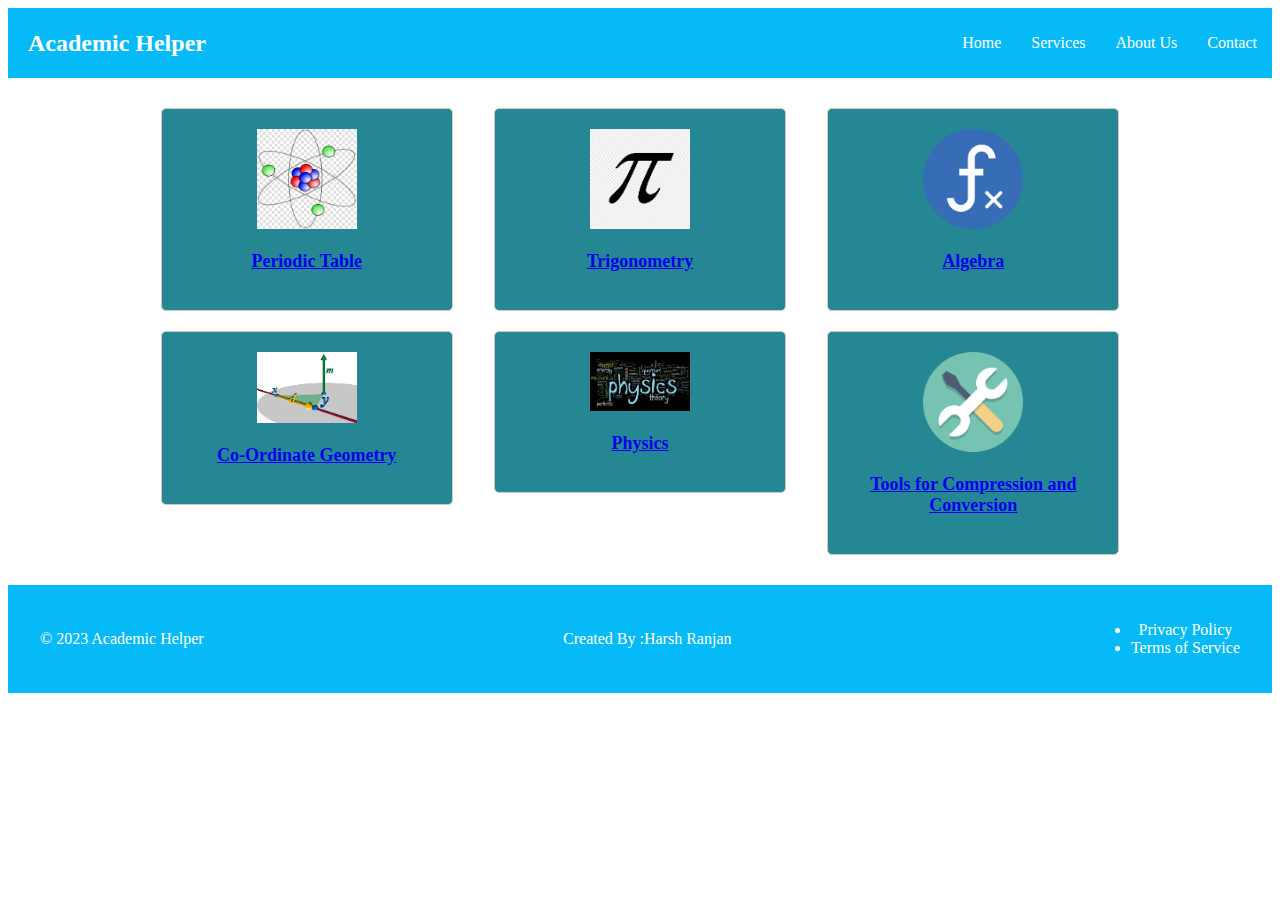
<file: index.html>
<!DOCTYPE html>
<html lang="en">
<head>
    <meta charset="UTF-8">
    <meta name="viewport" content="width=device-width, initial-scale=1.0">
    <title>Academic Helper</title>
    <link rel="stylesheet" href="styles.css">
</head>
<body>
    <header>
        <div class="logo">Academic Helper</div>
        <nav>
            <ul>
                <li><a href="#">Home</a></li>
                <li><a href="#">Services</a></li>
                <li><a href="#">About Us</a></li>
                <li><a href="#">Contact</a></li>
            </ul>
        </nav>
    </header>
    <main>
        <section class="tiles">
            <!-- Tile code as mentioned in the previous answer -->
            <a href = "periodic.html"<div class="tile">
                <img src="pd logo.jpg" alt="Periodic Table">
                <h2>Periodic Table</h2>
                <div class="popup">This shows the overview of modern periodic table.</div>
            </div></a>
            <a href ="trigo.html"><div class="tile">
                <img src="trigo.png" alt="Trigo">
                <h2>Trigonometry</h2>
                <div class="popup">This contains basic formulas of Trigonometry.</div>
            </div></a>
            <a href = "algebra.html" ><div class="tile">
                <img src="algebra.png" alt="Algebra">
                <h2>Algebra</h2>
                <div class="popup">This contains basic formulas of Algebra.</div>
            </div></a>
            <a href = "coordinate.html" ><div class="tile">
                <img src="coordinate.png" alt="Co-Ordinate">
                <h2>Co-Ordinate Geometry</h2>
                <div class="popup">This contains basic formulas of Co-ordinate geometry.</div>
            </div></a>
            <a href="physics.html"><div class="tile">
                <img src="physics.jpg" alt="Physics">
                <h2>Physics</h2>
                <div class="popup">This contains some basic formulas of physics.</div>
            </div></a>
            <a href="compression tool/homepage.html"><div class="tile">
                <img src="tools.png" alt="Tools">
                <h2>Tools for Compression and Conversion</h2>
                <div class="popup">This contains different tools for conversion and Compression.</div>
            </div></a>
        </section>
    </main>
    <footer>
        <div class="footer-content">
            <p>&copy; 2023 Academic Helper</p>
            <p>Created By :Harsh Ranjan</p>
            <ul>
                <li><a href="#">Privacy Policy</a></li>
                <li><a href="#">Terms of Service</a></li>
                
            </ul>
        </div>
    </footer>
</body>
</html>
</file>
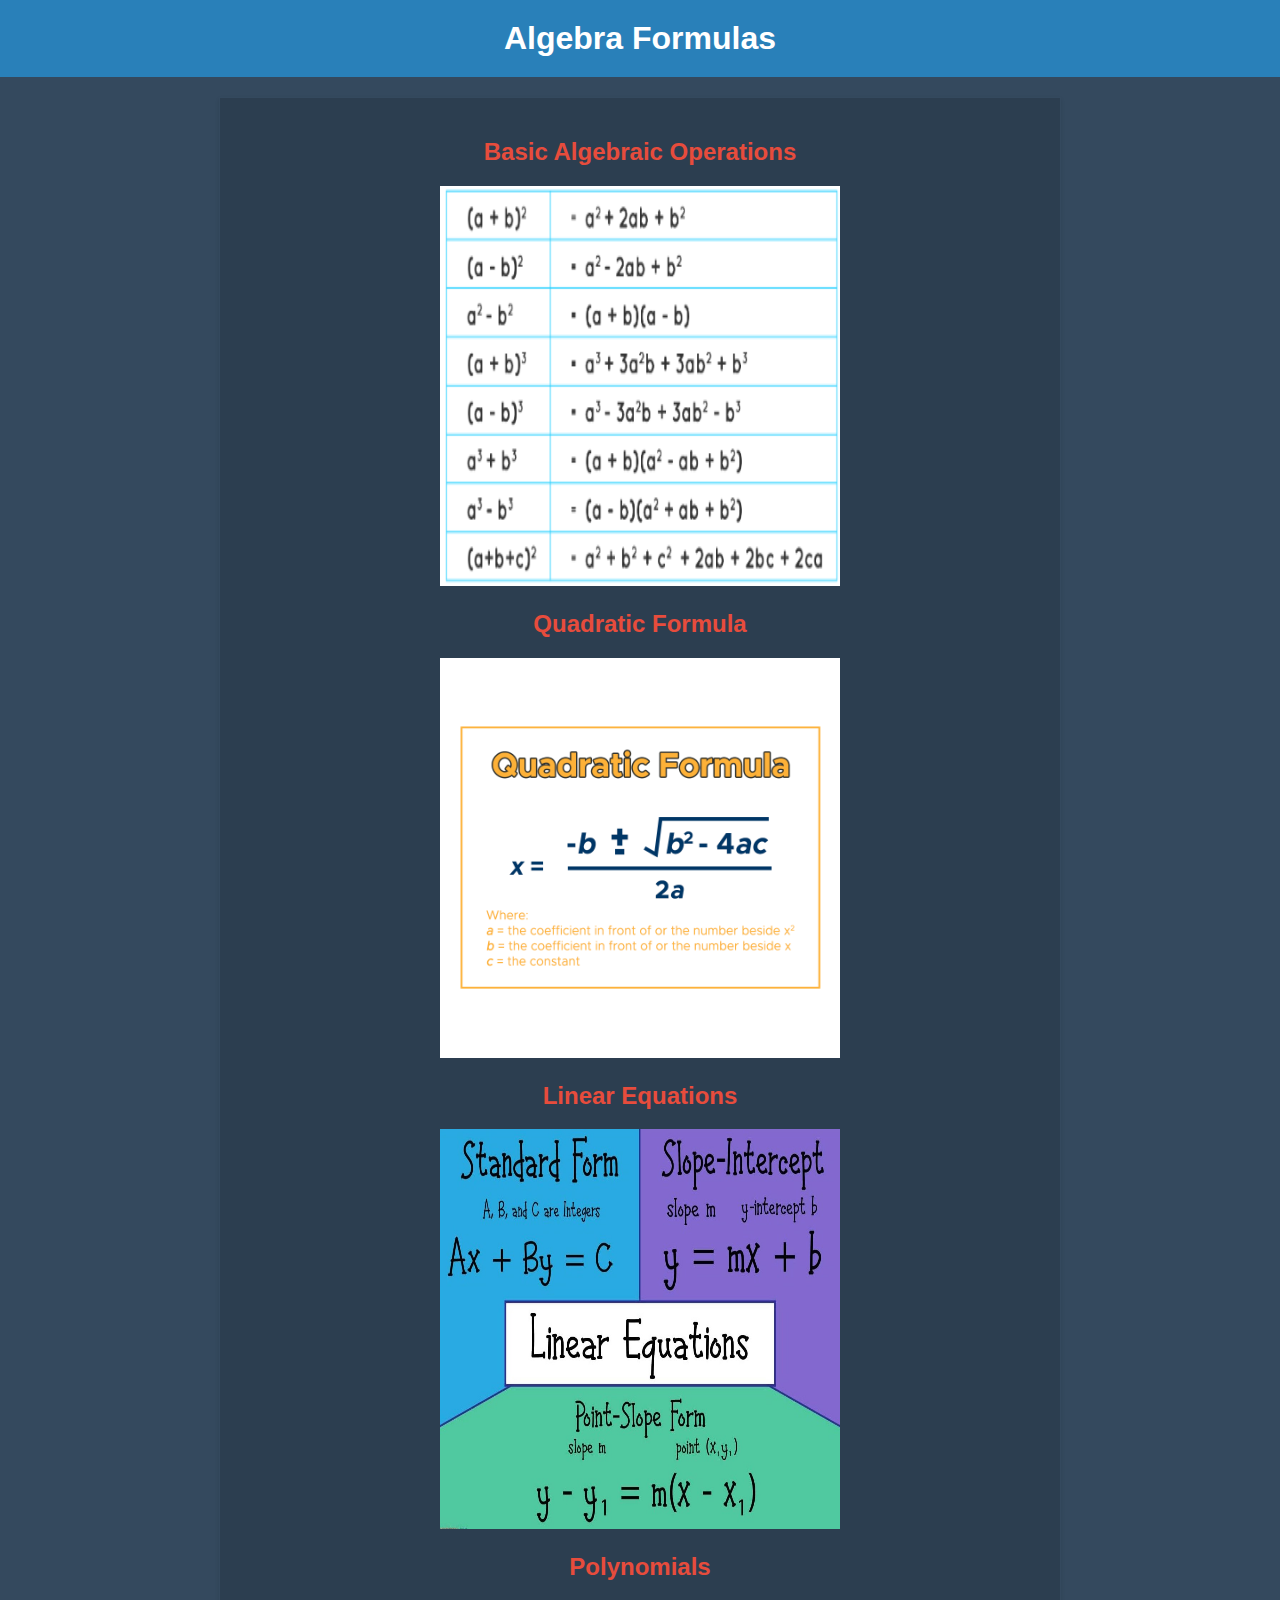
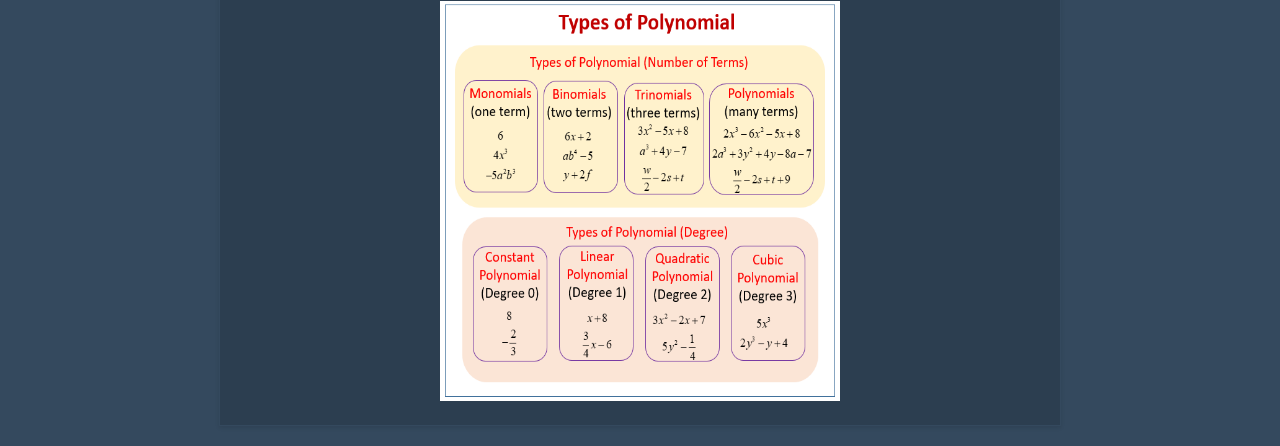
<file: algebra.html>
<!DOCTYPE html>
<html lang="en">
<head>
    <meta charset="UTF-8">
    <meta name="viewport" content="width=device-width, initial-scale=1.0">
    <title>Algebra Formulas</title>
    <style>
        body {
            font-family: Arial, sans-serif;
            background-color: #34495e; /* Background color */
            color: #ecf0f1; /* Text color */
            text-align: center;
            margin: 0;
            padding: 0;
        }
        header {
            background-color: #2980b9; /* Header background color */
            color: white;
            padding: 20px;
        }
        h1 {
            margin: 0;
        }
        .container {
            max-width: 800px;
            margin: 20px auto;
            padding: 20px;
            background-color: #2c3e50; /* Page background color */
            border: 1px solid #34495e;
            box-shadow: 0 2px 4px rgba(0, 0, 0, 0.1);
        }
        h2 {
            font-size: 24px;
            color: #e74c3c; /* Heading color */
        }
        p {
            font-size: 18px;
        }
    </style>
</head>
<body>
    <header>
        <h1>Algebra Formulas</h1>
    </header>
    <div class="container">
        <h2>Basic Algebraic Operations</h2>
        <img src="basicsof algebra.png" height="400px" width="400px">

        <h2>Quadratic Formula</h2>
        <img src="quadratic formula.png" height="400px" width="400px">

        <h2>Linear Equations</h2>
        <img src="linear equation.jpg" height="400px" width="400px">

        <h2>Polynomials</h2>
        <img src="polynomials.png" height="400px" width="400px">
    </div>
</body>
</html>
</file>
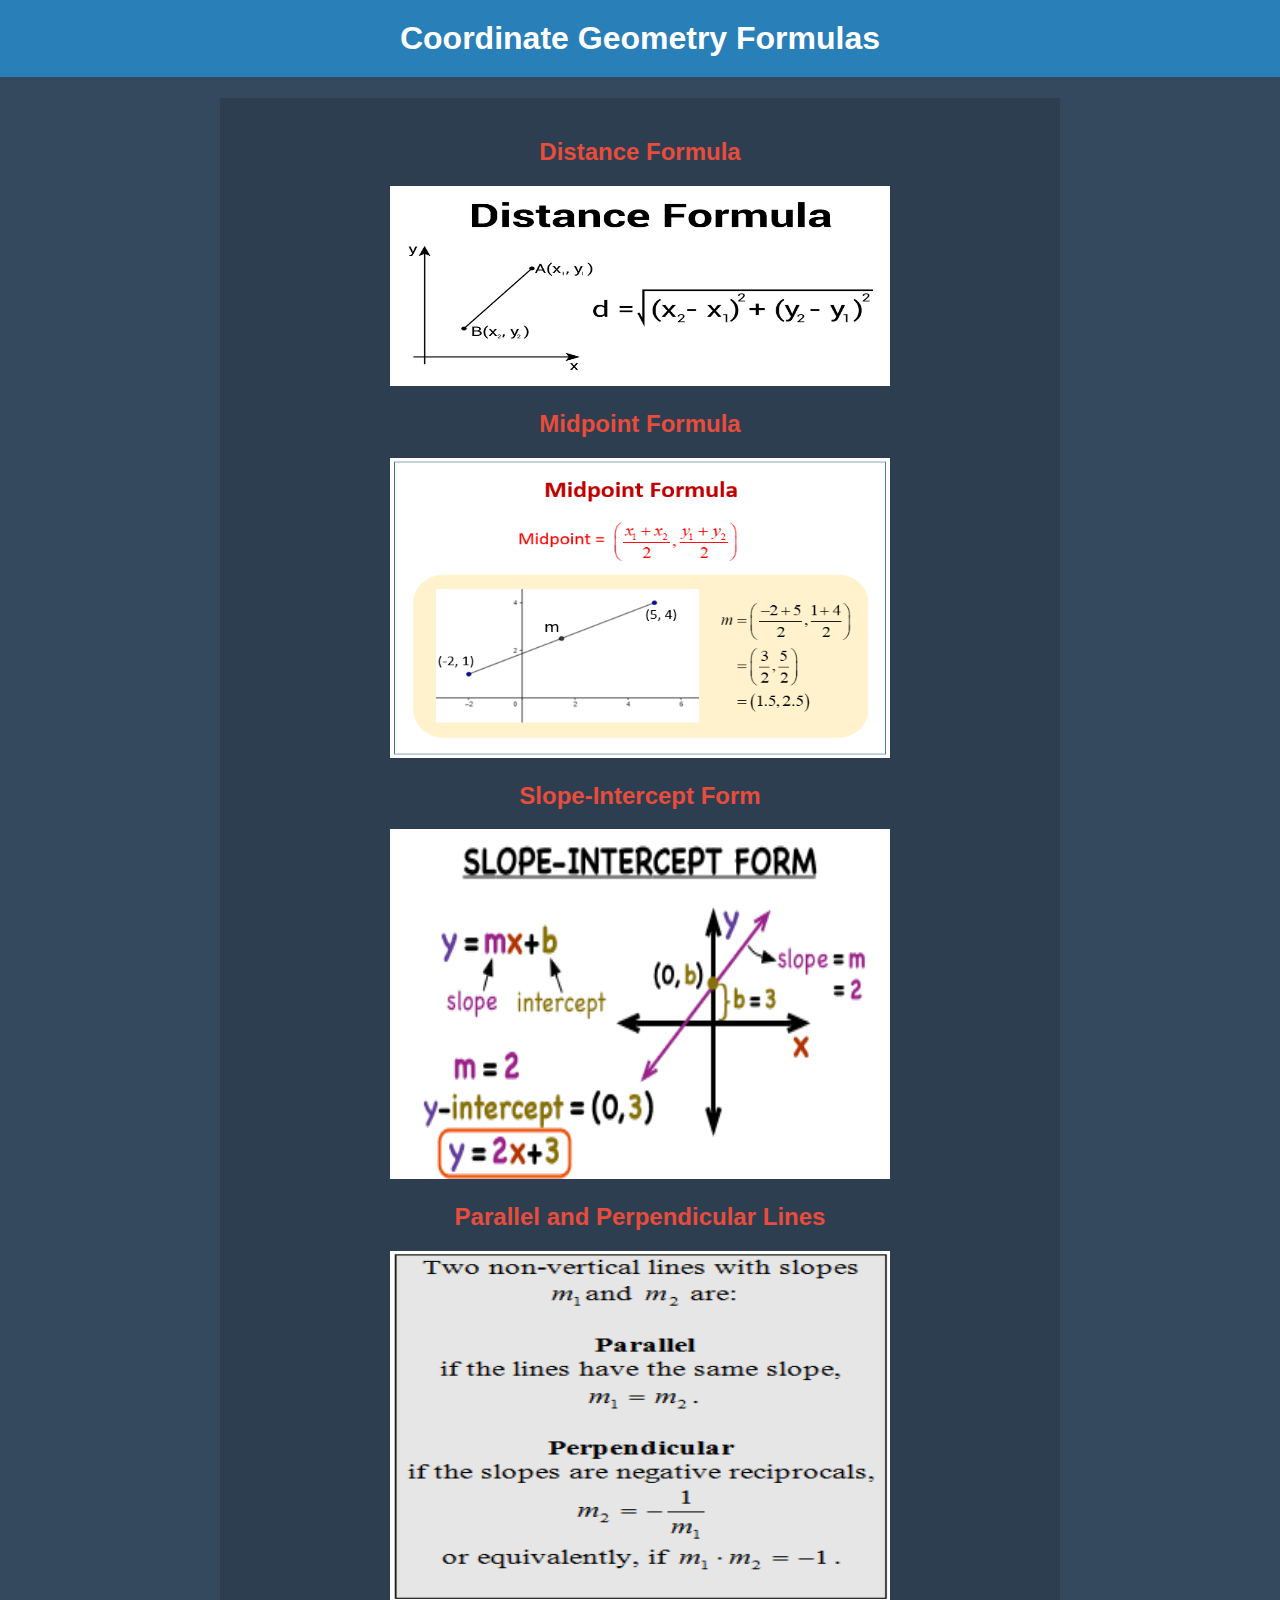
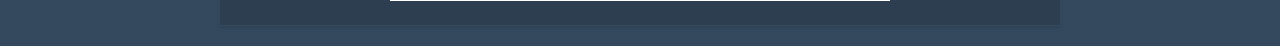
<file: coordinate.html>
<!DOCTYPE html>
<html lang="en">
<head>
    <meta charset="UTF-8">
    <meta name="viewport" content="width=device-width, initial-scale=1.0">
    <title>Coordinate Geometry Formulas</title>
    <style>
        body {
            font-family: Arial, sans-serif;
            background-color: #34495e; /* Background color */
            color: #ecf0f1; /* Text color */
            text-align: center;
            margin: 0;
            padding: 0;
        }
        header {
            background-color: #2980b9; /* Header background color */
            color: white;
            padding: 20px;
        }
        h1 {
            margin: 0;
        }
        .container {
            max-width: 800px;
            margin: 20px auto;
            padding: 20px;
            background-color: #2c3e50; /* Page background color */
            border: 1px solid #34495e;
            box-shadow: 0 2px 4px rgba(0, 0, 0, 0.1);
        }
        h2 {
            font-size: 24px;
            color: #e74c3c; /* Heading color */
        }
        p {
            font-size: 18px;
        }
    </style>
</head>
<body>
    <header>
        <h1>Coordinate Geometry Formulas</h1>
    </header>
    <div class="container">
        <h2>Distance Formula</h2>
        <img src="distance formula.jpg" height="200px" width="500px">

        <h2>Midpoint Formula</h2>
        <img src="midpoint-formula.png" height="300px" width="500px">

        <h2>Slope-Intercept Form</h2>
        <img src="slope intesept form.png" height="350px" width="500px">

        <h2>Parallel and Perpendicular Lines</h2>
        <img src="slope parallel lines.PNG" height="350px" width="500px">
    </div>
</body>
</html>
</file>
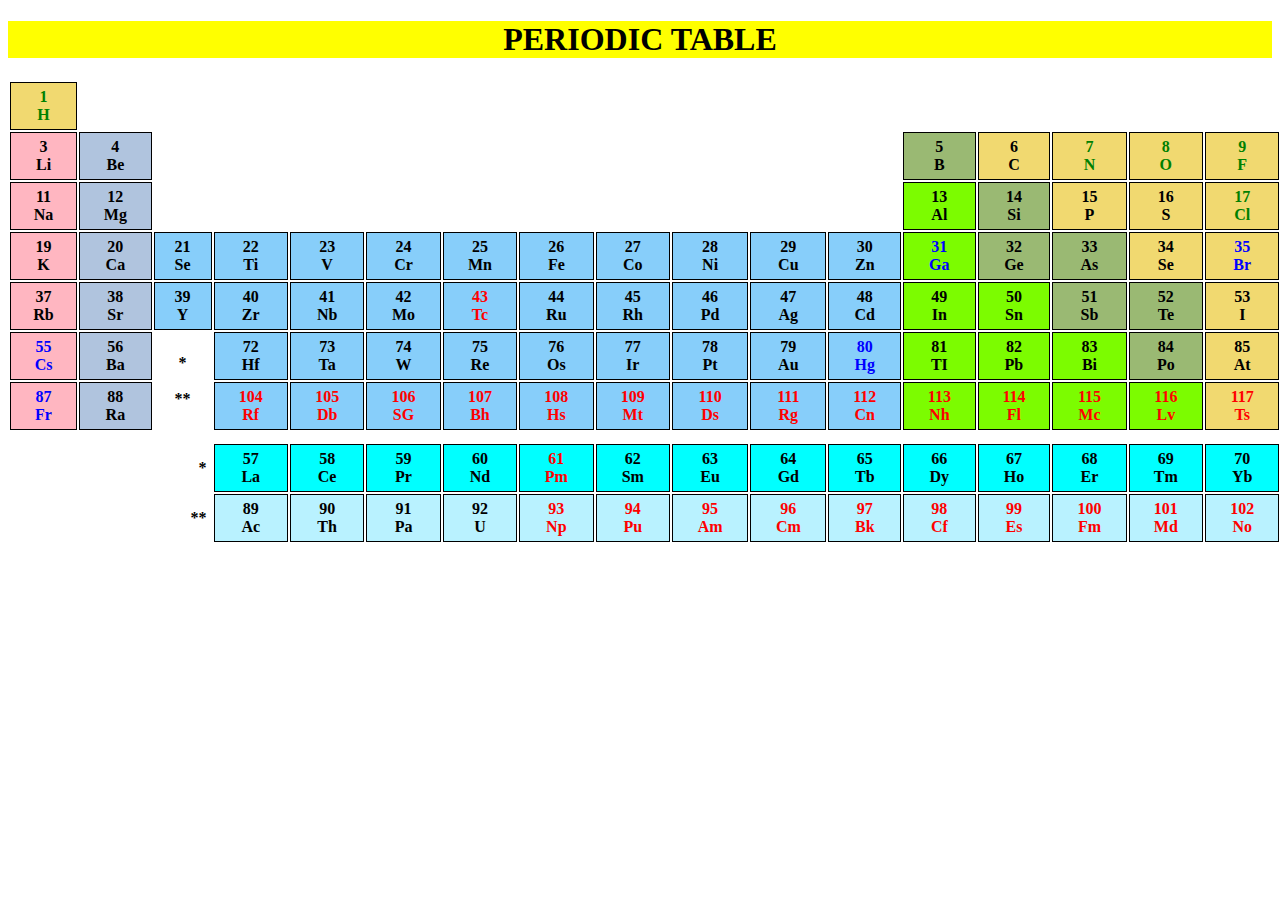
<file: periodic.html>
<!DOCTYPE html>
<html lang="en">
<head>
    <title>PERIODIC</title>
</head>
<body>

    <H1 style="text-align: center; background-color: yellow;">PERIODIC TABLE</H1>
<b><table width="1350" style="text-align: center;" cellpadding="5">
    <tr>
        <td bgcolor="#f1d970" style="border: 0.5px solid black; color: green;">1<br>H</td>
        <td colspan="16"></td>
        <td bgcolor="#f5deb3" style="border: 0.5px solid black;color: green;">2<br>He</td>
    </tr>
    <tr>
        <td bgcolor="#ffb6c1" style="border: 0.5px solid black;">3<br>Li</td>
        <td bgcolor="#b0c4de"style="border: 0.5px solid black;">4<br>Be</td>
        <td colspan="10"></td>
        <td bgcolor="#9ab973"style="border: 0.5px solid black;">5<br>B</td>
        <td bgcolor="#f1d970"style="border: 0.5px solid black;">6<br>C</td>
        <td bgcolor="#f1d970"style="border: 0.5px solid black;color: green;">7<br>N</td>
        <td bgcolor="#f1d970"style="border: 0.5px solid black;color: green;">8<br>O</td>
        <td bgcolor="#f1d970"style="border: 0.5px solid black;color: green;">9<br>F</td>
        <td bgcolor="#f5deb3"style="border: 0.5px solid black;color: green;">10<br>Ne</td>
    </tr>
    <tr>
        <td bgcolor="#ffb6c1"style="border: 0.5px solid black;">11<br>Na</td>
        <td bgcolor="#b0c4de"style="border: 0.5px solid black;">12<br>Mg</td>
        <td colspan="10"></td>
        <td bgcolor="#7cfc00"style="border: 0.5px solid black;">13<br>Al</td>
        <td bgcolor="#9ab973"style="border: 0.5px solid black;">14<br>Si</td>
        <td bgcolor="#f1d970"style="border: 0.5px solid black;">15<br>P</td>
        <td bgcolor="#f1d970"style="border: 0.5px solid black;">16<br>S</td>
        <td bgcolor="#f1d970"style="border: 0.5px solid black;color: green;">17<br>Cl</td>
        <td bgcolor="#f5deb3"style="border: 0.5px solid black;color: green;">18<br>Ar</td>
    </tr>
    <tr>
        <td bgcolor="#ffb6c1"style="border: 0.5px solid black;">19<br>K</td>
        <td bgcolor="#b0c4de"style="border: 0.5px solid black;">20<br>Ca</td>
        <td bgcolor="#87cefa"style="border: 0.5px solid black;">21<br>Se</td>
        <td bgcolor="#87cefa"style="border: 0.5px solid black;">22<br>Ti</td>
        <td bgcolor="#87cefa"style="border: 0.5px solid black;">23<br>V</td>
        <td bgcolor="#87cefa"style="border: 0.5px solid black;">24<br>Cr</td>
        <td bgcolor="#87cefa"style="border: 0.5px solid black;">25<br>Mn</td>
        <td bgcolor="#87cefa"style="border: 0.5px solid black;">26<br>Fe</td>
        <td bgcolor="#87cefa"style="border: 0.5px solid black;">27<br>Co</td>
        <td bgcolor="#87cefa"style="border: 0.5px solid black;">28<br>Ni</td>
        <td bgcolor="#87cefa"style="border: 0.5px solid black;">29<br>Cu</td>
        <td bgcolor="#87cefa"style="border: 0.5px solid black;">30<br>Zn</td>
        <td bgcolor="#7cfc00"style="border: 0.5px solid black;color: blue;">31<br>Ga</td>
        <td bgcolor="#9ab973"style="border: 0.5px solid black;">32<br>Ge</td>
        <td bgcolor="#9ab973"style="border: 0.5px solid black;">33<br>As</td>
        <td bgcolor="#f1d970"style="border: 0.5px solid black;">34<br>Se</td>
        <td bgcolor="#f1d970"style="border: 0.5px solid black;color: blue;">35<br>Br</td>
        <td bgcolor="#f5deb3"style="border: 0.5px solid black;color: green;">36<br>Kr</td>
    </tr>

    <tr>
        <td bgcolor="#ffb6c1"style="border: 0.5px solid black;">37<br>Rb</td>
        <td bgcolor="#b0c4de"style="border: 0.5px solid black;">38<br>Sr</td>
        <td bgcolor="#87cefa"style="border: 0.5px solid black;">39<br>Y</td>
        <td bgcolor="#87cefa"style="border: 0.5px solid black;">40<br>Zr</td>
        <td bgcolor="#87cefa"style="border: 0.5px solid black;">41<br>Nb</td>
        <td bgcolor="#87cefa"style="border: 0.5px solid black;">42<br>Mo</td>
        <td bgcolor="#87cefa"style="border: 0.5px solid black;color: red;">43<br>Tc</td>
        <td bgcolor="#87cefa"style="border: 0.5px solid black;">44<br>Ru</td>
        <td bgcolor="#87cefa"style="border: 0.5px solid black;">45<br>Rh</td>
        <td bgcolor="#87cefa"style="border: 0.5px solid black;">46<br>Pd</td>
        <td bgcolor="#87cefa"style="border: 0.5px solid black;">47<br>Ag</td>
        <td bgcolor="#87cefa"style="border: 0.5px solid black;">48<br>Cd</td>
        <td bgcolor="#7cfc00"style="border: 0.5px solid black;">49<br>In</td>
        <td bgcolor="#7cfc00"style="border: 0.5px solid black;">50<br>Sn</td>
        <td bgcolor="#9ab973"style="border: 0.5px solid black;">51<br>Sb</td>
        <td bgcolor="#9ab973"style="border: 0.5px solid black;">52<br>Te</td>
        <td bgcolor="#f1d970"style="border: 0.5px solid black;">53<br>I</td>
        <td bgcolor="#f5deb3"style="border: 0.5px solid black;color: green;">54<br>Xe</td>
    </tr>

    <tr>
        <td bgcolor="#ffb6c1"style="border: 0.5px solid black;color: blue;">55<br>Cs</td>
        <td bgcolor="#b0c4de"style="border: 0.5px solid black;">56<br>Ba</td>
        <td rowspan="2"> * <br><br> **</td>
        <td bgcolor="#87cefa"style="border: 0.5px solid black;">72<br>Hf</td>
        <td bgcolor="#87cefa"style="border: 0.5px solid black;">73<br>Ta</td>
        <td bgcolor="#87cefa"style="border: 0.5px solid black;">74<br>W</td>
        <td bgcolor="#87cefa"style="border: 0.5px solid black;">75<br>Re</td>
        <td bgcolor="#87cefa"style="border: 0.5px solid black;">76<br>Os</td>
        <td bgcolor="#87cefa"style="border: 0.5px solid black;">77<br>Ir</td>
        <td bgcolor="#87cefa"style="border: 0.5px solid black;">78<br>Pt</td>
        <td bgcolor="#87cefa"style="border: 0.5px solid black;">79<br>Au</td>
        <td bgcolor="#87cefa"style="border: 0.5px solid black;color: blue;">80<br>Hg</td>
        <td bgcolor="#7cfc00"style="border: 0.5px solid black;">81<br>TI</td>
        <td bgcolor="#7cfc00"style="border: 0.5px solid black;">82<br>Pb</td>
        <td bgcolor="#7cfc00"style="border: 0.5px solid black;">83<br>Bi</td>
        <td bgcolor="#9ab973"style="border: 0.5px solid black;">84<br>Po</td>
        <td bgcolor="#f1d970"style="border: 0.5px solid black;">85<br>At</td>
        <td bgcolor="#f5deb3"style="border: 0.5px solid black;color: green;">86<br>Rn</td>
    </tr>
    <tr>
        <td bgcolor="#ffb6c1"style="border: 0.5px solid black;color: blue;">87<br>Fr</td>
        <td bgcolor="#b0c4de"style="border: 0.5px solid black;">88<br>Ra</td>
        <td bgcolor="#87cefa"style="border: 0.5px solid black;color: red;">104<br>Rf</td>
        <td bgcolor="#87cefa"style="border: 0.5px solid black;color: red;">105<br>Db</td>
        <td bgcolor="#87cefa"style="border: 0.5px solid black;color: red;">106<br>SG</td>
        <td bgcolor="#87cefa"style="border: 0.5px solid black;color: red;">107<br>Bh</td>
        <td bgcolor="#87cefa"style="border: 0.5px solid black;color: red;">108<br>Hs</td>
        <td bgcolor="#87cefa"style="border: 0.5px solid black;color: red;">109<br>Mt</td>
        <td bgcolor="#87cefa"style="border: 0.5px solid black;color: red;">110<br>Ds</td>
        <td bgcolor="#87cefa"style="border: 0.5px solid black;color: red;">111<br>Rg</td>
        <td bgcolor="#87cefa"style="border: 0.5px solid black;color: red;">112<br>Cn</td>
        <td bgcolor="#7cfc00"style="border: 0.5px solid black;color: red;">113<br>Nh</td>
        <td bgcolor="#7cfc00"style="border: 0.5px solid black;color: red;">114<br>Fl</td>
        <td bgcolor="#7cfc00"style="border: 0.5px solid black;color: red;">115<br>Mc</td>
        <td bgcolor="#7cfc00"style="border: 0.5px solid black;color: red;">116<br>Lv</td>
        <td bgcolor="#f1d970"style="border: 0.5px solid black;color: red;">117<br>Ts</td>
        <td bgcolor="#f5deb3"style="border: 0.5px solid black;color: red;">118<br>Og</td>
    </tr>
    <tr>
        <td colspan="18"></td>
    </tr>

    <tr>
        <td rowspan="2" colspan="2"></td>
        <td style="text-align: right;">*</td>
        <td bgcolor="#00ffff"style="border: 0.5px solid black;">57<br>La</td>
        <td bgcolor="#00ffff"style="border: 0.5px solid black;">58<br>Ce</td>
        <td bgcolor="#00ffff"style="border: 0.5px solid black;">59<br>Pr</td>
        <td bgcolor="#00ffff"style="border: 0.5px solid black;">60<br>Nd</td>
        <td bgcolor="#00ffff"style="border: 0.5px solid black;color: red;">61<br>Pm</td>
        <td bgcolor="#00ffff"style="border: 0.5px solid black;">62<br>Sm</td>
        <td bgcolor="#00ffff"style="border: 0.5px solid black;">63<br>Eu</td>
        <td bgcolor="#00ffff"style="border: 0.5px solid black;">64<br>Gd</td>
        <td bgcolor="#00ffff"style="border: 0.5px solid black;">65<br>Tb</td>
        <td bgcolor="#00ffff"style="border: 0.5px solid black;">66<br>Dy</td>
        <td bgcolor="#00ffff"style="border: 0.5px solid black;">67<br>Ho</td>
        <td bgcolor="#00ffff"style="border: 0.5px solid black;">68<br>Er</td>
        <td bgcolor="#00ffff"style="border: 0.5px solid black;">69<br>Tm</td>
        <td bgcolor="#00ffff"style="border: 0.5px solid black;">70<br>Yb</td>
        <td bgcolor="#00ffff"style="border: 0.5px solid black;">71<br>Lu</td>
    </tr>
    <tr>
        <td style="text-align: right;">**</td>
        <td bgcolor="#b9f2ff"style="border: 0.5px solid black;">89<br>Ac</td>
        <td bgcolor="#b9f2ff"style="border: 0.5px solid black;">90<br>Th</td>
        <td bgcolor="#b9f2ff"style="border: 0.5px solid black;">91<br>Pa</td>
        <td bgcolor="#b9f2ff"style="border: 0.5px solid black;">92<br>U</td>
        <td bgcolor="#b9f2ff"style="border: 0.5px solid black;color: red;">93<br>Np</td>
        <td bgcolor="#b9f2ff"style="border: 0.5px solid black;color: red;">94<br>Pu</td>
        <td bgcolor="#b9f2ff"style="border: 0.5px solid black;color: red;">95<br>Am</td>
        <td bgcolor="#b9f2ff"style="border: 0.5px solid black;color: red;">96<br>Cm</td>
        <td bgcolor="#b9f2ff"style="border: 0.5px solid black;color: red;">97<br>Bk</td>
        <td bgcolor="#b9f2ff"style="border: 0.5px solid black;color: red;">98<br>Cf</td>
        <td bgcolor="#b9f2ff"style="border: 0.5px solid black;color: red;">99<br>Es</td>
        <td bgcolor="#b9f2ff"style="border: 0.5px solid black;color: red;">100<br>Fm</td>
        <td bgcolor="#b9f2ff"style="border: 0.5px solid black;color: red;">101<br>Md</td>
        <td bgcolor="#b9f2ff"style="border: 0.5px solid black;color: red;">102<br>No</td>
        <td bgcolor="#b9f2ff"style="border: 0.5px solid black;color: red;">103<br>Lr</td>
    </tr>


</table></b>
    
</body>
</html>
</file>
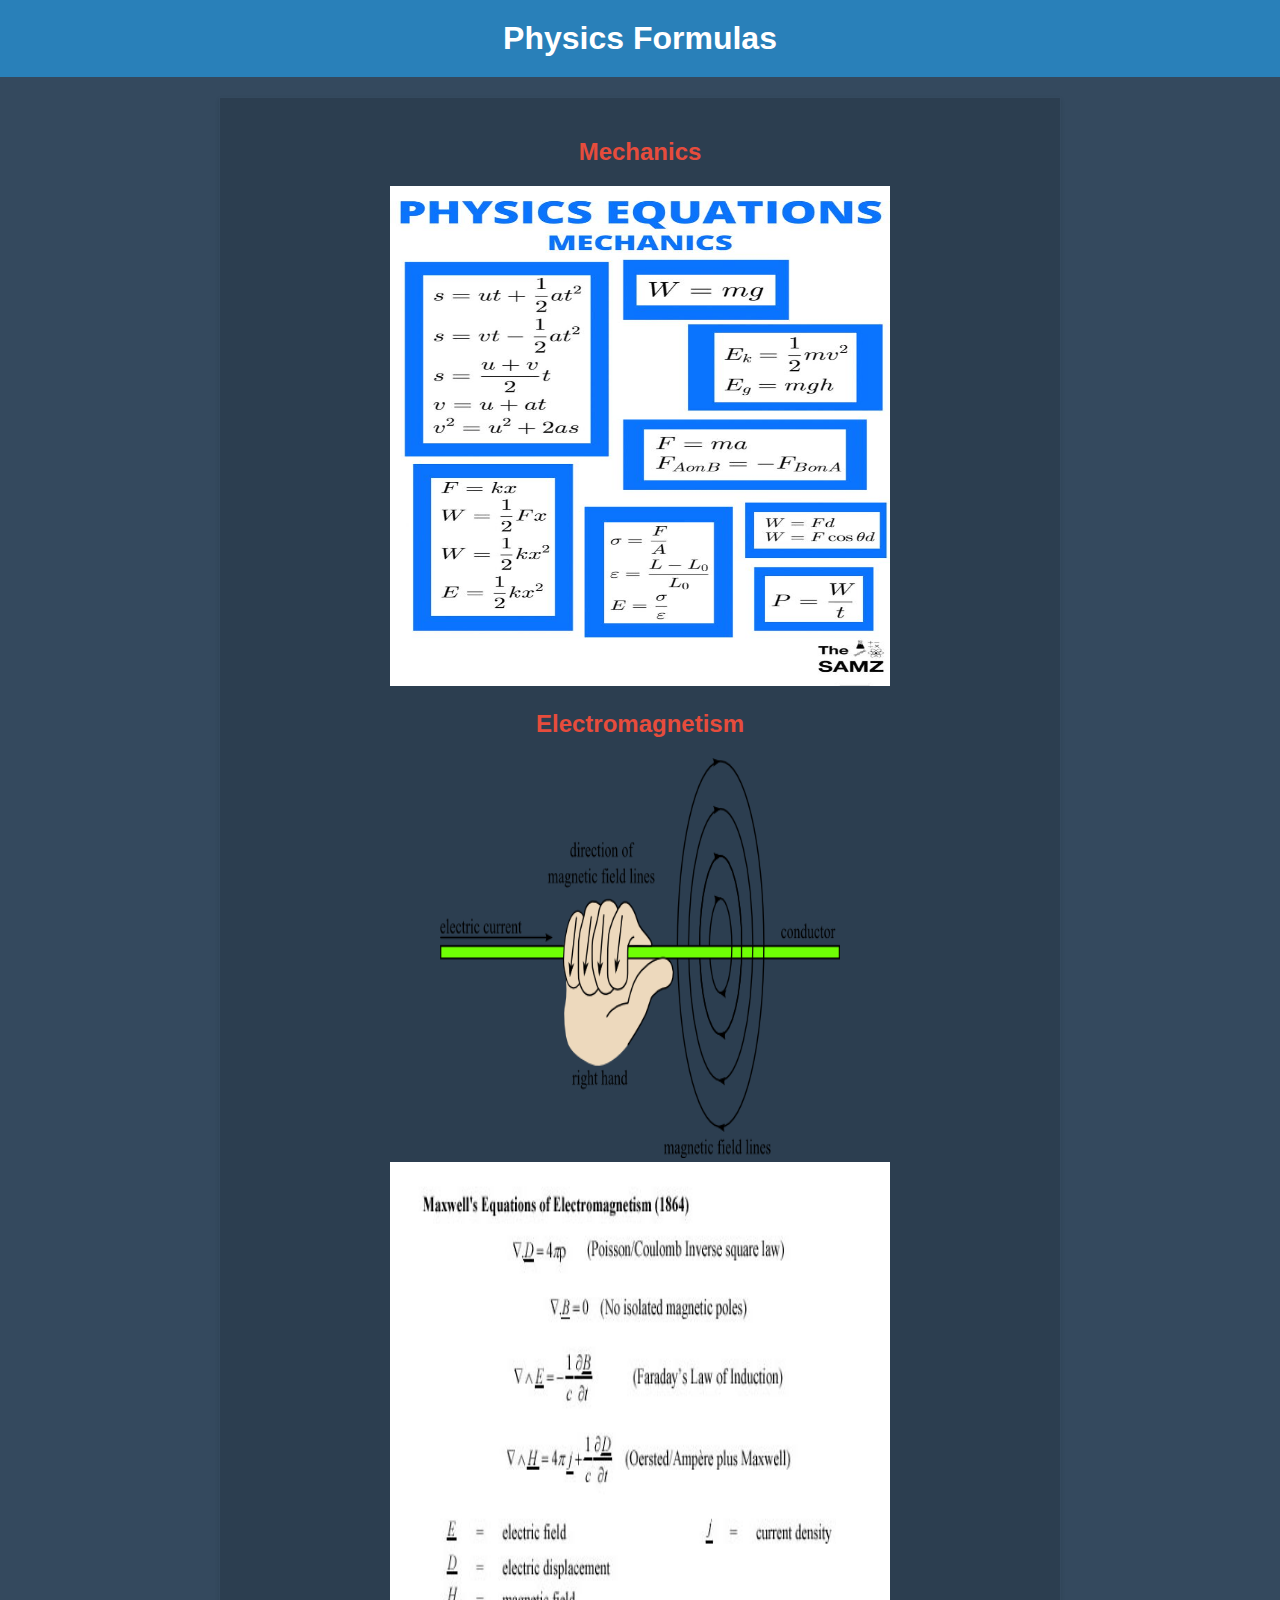
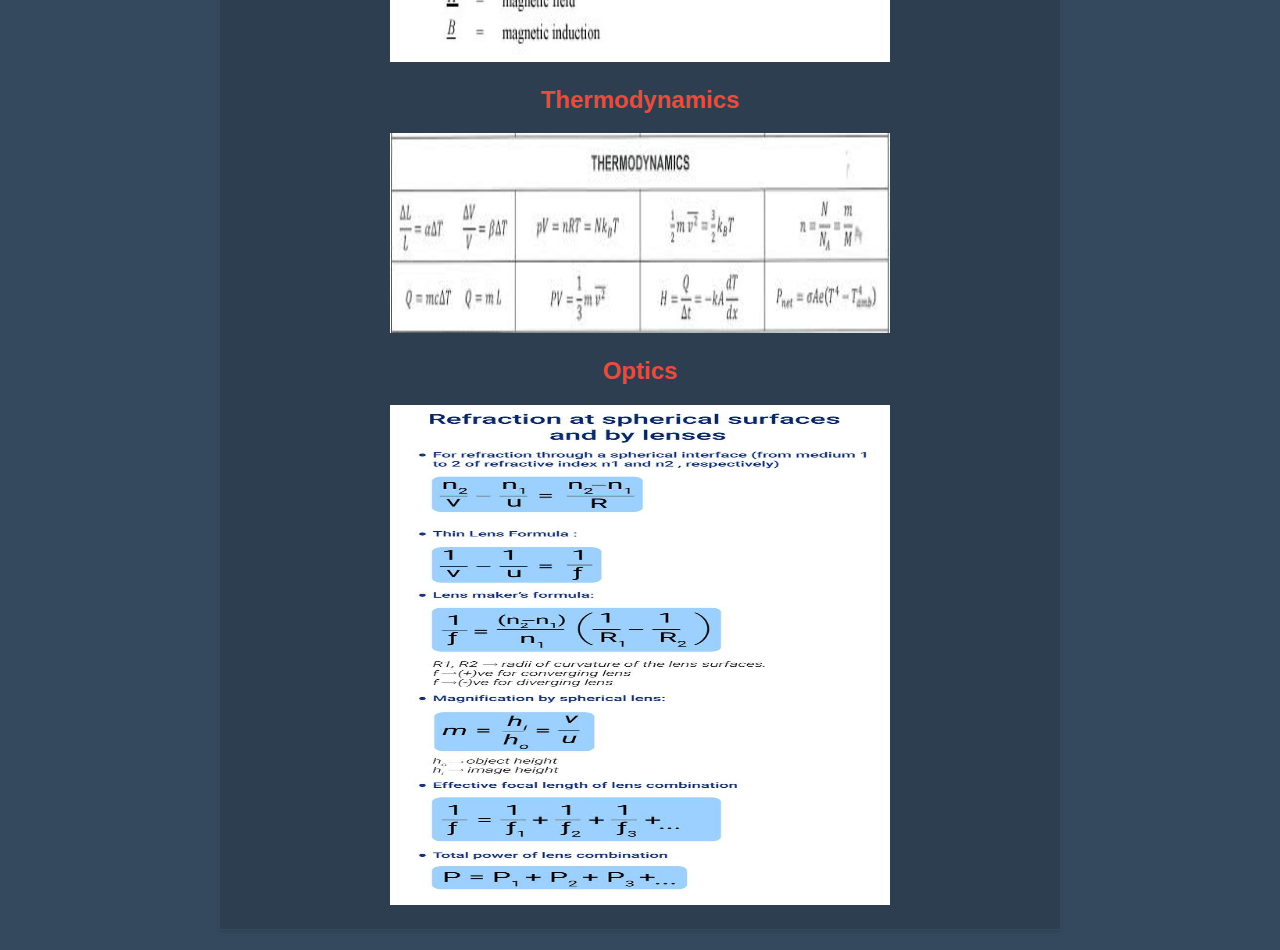
<file: physics.html>
<!DOCTYPE html>
<html lang="en">
<head>
    <meta charset="UTF-8">
    <meta name="viewport" content="width=device-width, initial-scale=1.0">
    <title>Physics Formulas</title>
    <style>
        body {
            font-family: Arial, sans-serif;
            background-color: #34495e; /* Background color */
            color: #ecf0f1; /* Text color */
            text-align: center;
            margin: 0;
            padding: 0;
        }
        header {
            background-color: #2980b9; /* Header background color */
            color: white;
            padding: 20px;
        }
        h1 {
            margin: 0;
        }
        .container {
            max-width: 800px;
            margin: 20px auto;
            padding: 20px;
            background-color: #2c3e50; /* Page background color */
            border: 1px solid #34495e;
            box-shadow: 0 2px 4px rgba(0, 0, 0, 0.1);
        }
        h2 {
            font-size: 24px;
            color: #e74c3c; /* Heading color */
        }
        p {
            font-size: 18px;
        }
    </style>
</head>
<body>
    <header>
        <h1>Physics Formulas</h1>
    </header>
    <div class="container">
        <h2>Mechanics</h2>
        <img src="mechanics.jpg" height="500px" width="500px">

        <h2>Electromagnetism</h2>
        <img src="magnetism.png" height="400px" width="400px">
        <img src="magnetism2.png" height="500px" width="500px">

        <h2>Thermodynamics</h2>
        <img src="thormo.jpeg" height="200px" width="500px">

        <h2>Optics</h2>
        <img src="optics.jpeg" height="500px" width="500px">

        
    </div>
</body>
</html>
</file>
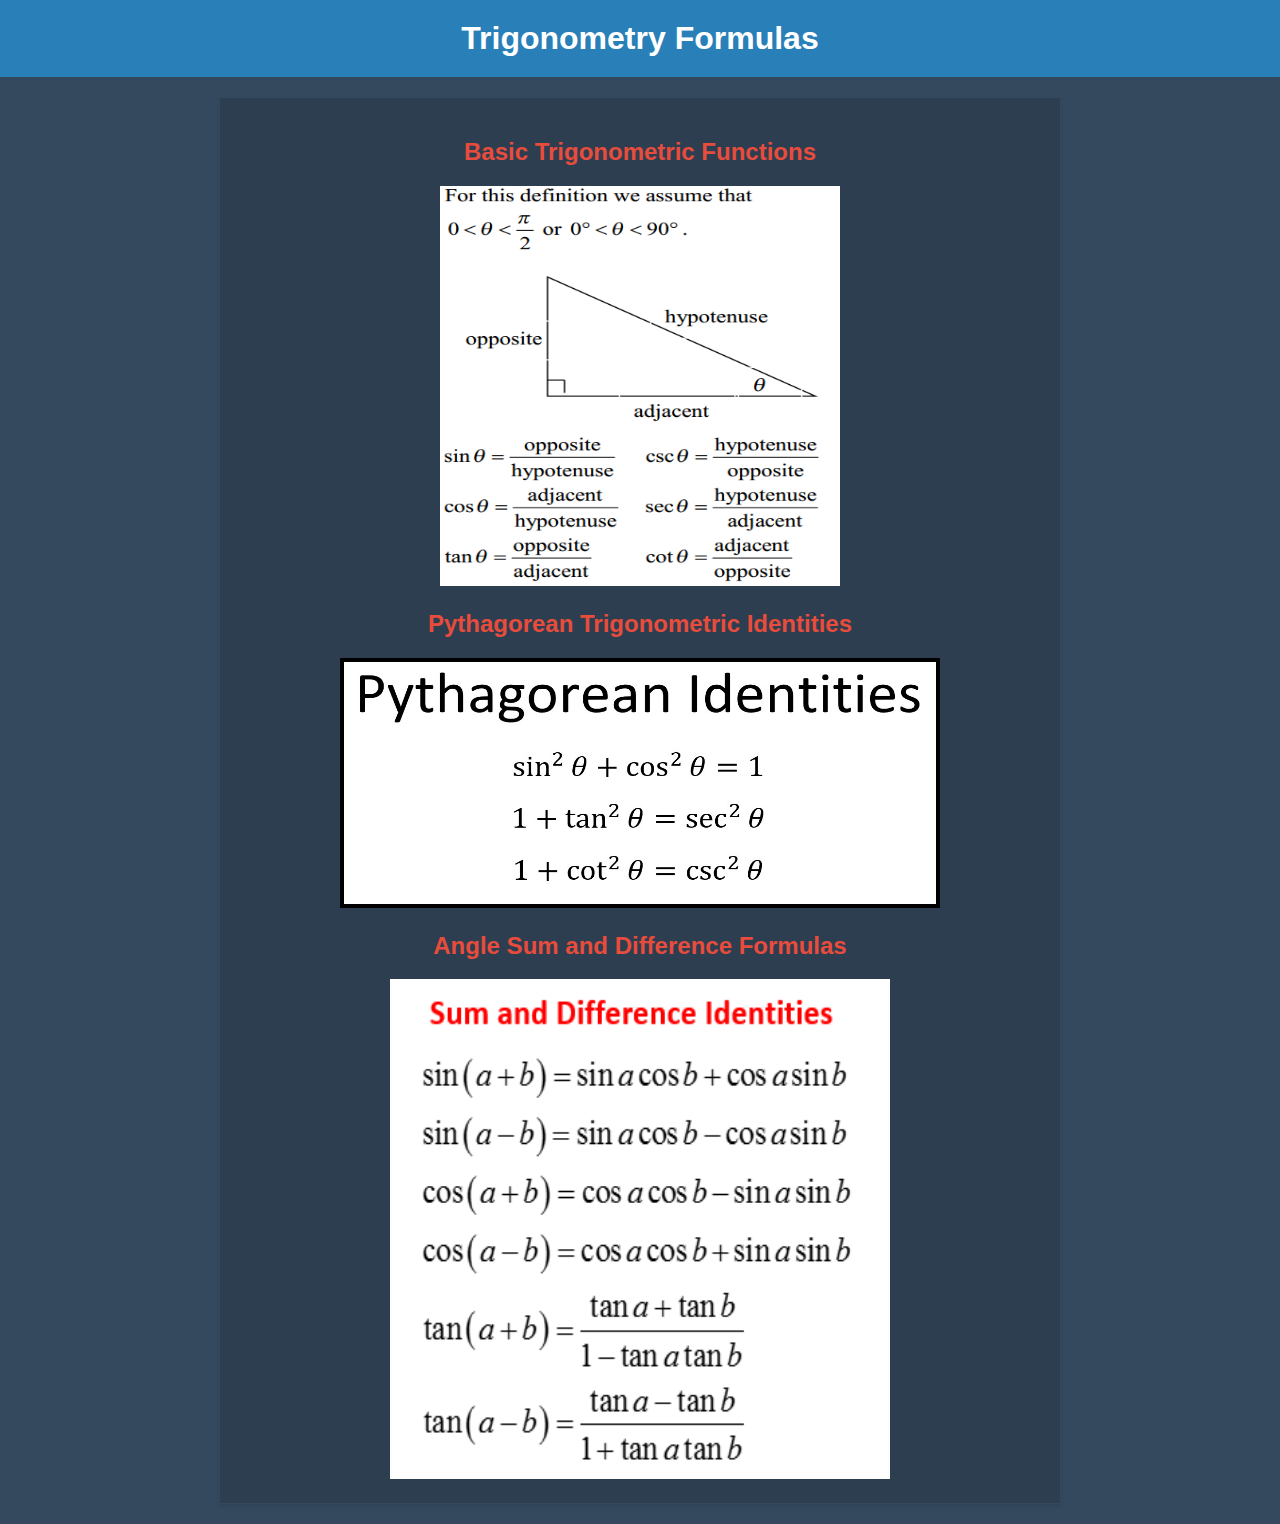
<file: trigo.html>
<!DOCTYPE html>
<html lang="en">
<head>
    <meta charset="UTF-8">
    <meta name="viewport" content="width=device-width, initial-scale=1.0">
    <title>Trigonometry Formulas</title>
    <style>
        body {
            font-family: Arial, sans-serif;
            background-color: #34495e; /* Background color */
            color: #ecf0f1; /* Text color */
            text-align: center;
            margin: 0;
            padding: 0;
        }
        header {
            background-color: #2980b9; /* Header background color */
            color: white;
            padding: 20px;
        }
        h1 {
            margin: 0;
        }
        .container {
            max-width: 800px;
            margin: 20px auto;
            padding: 20px;
            background-color: #2c3e50; /* Page background color */
            border: 1px solid #34495e;
            box-shadow: 0 2px 4px rgba(0, 0, 0, 0.1);
        }
        h2 {
            font-size: 24px;
            color: #e74c3c; /* Heading color */
        }
        p {
            font-size: 18px;
        }
    </style>
</head>
<body>
    <header>
        <h1>Trigonometry Formulas</h1>
    </header>
    <div class="container">
        <h2>Basic Trigonometric Functions</h2>
        <img src="trigofunc.png" height="400px" width="400px">

        <h2>Pythagorean Trigonometric Identities</h2>
        <img src="trigoidenti.jpg" height="250px" width="600px">

        <h2>Angle Sum and Difference Formulas</h2>
        <img src="trigo angle formulas.jpeg" height="500px" width="500px"
    </div>
</body>
</html>
</file>
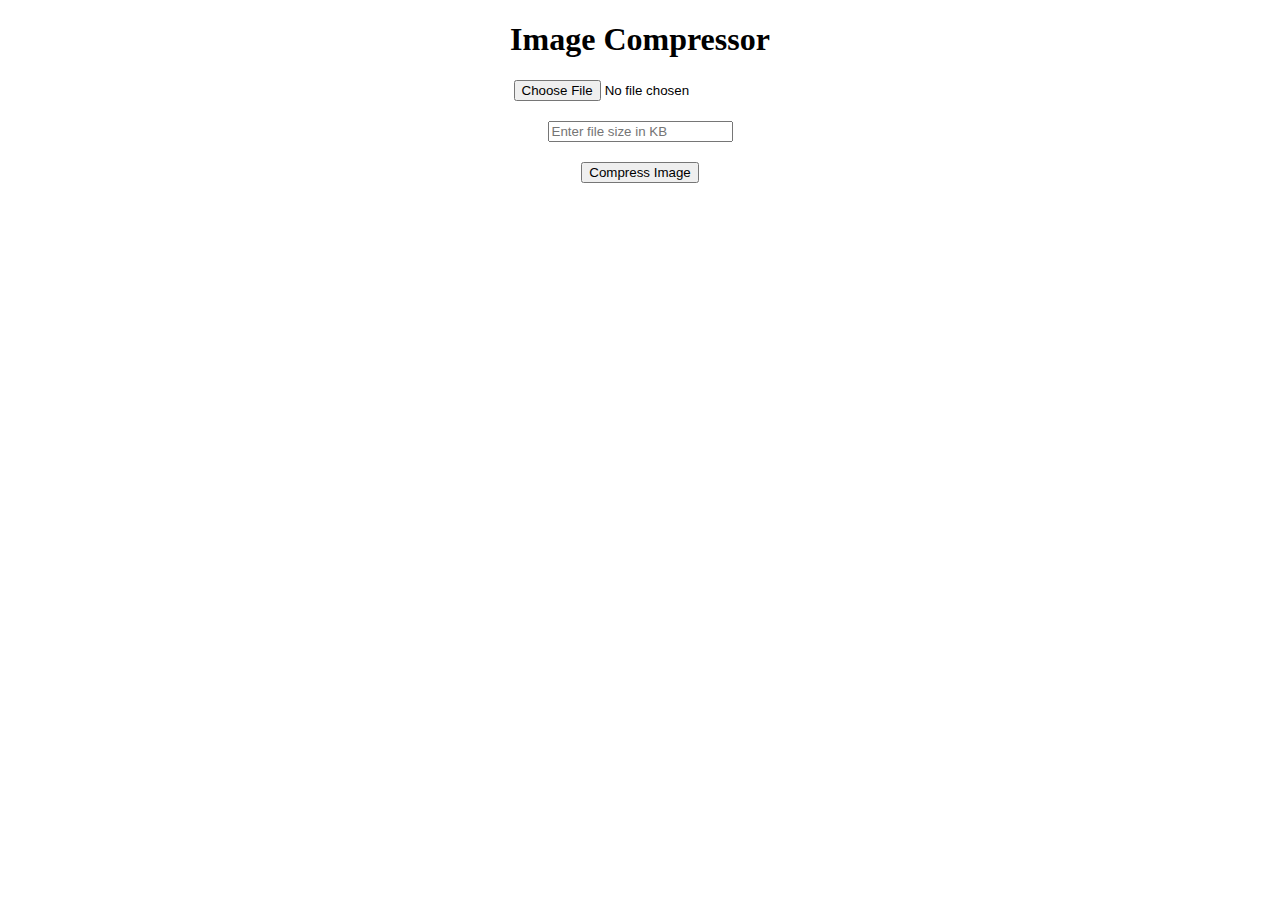
<file: compression tool/compressor.html>
<!DOCTYPE html>
<html>
  <head>
    <title>Image Compressor</title>
    <link rel="stylesheet" type="text/css" href="compressor.css">
  </head>
  <body>
    <h1>Image Compressor</h1>
    <input type="file" id="inputImage" accept="image/*">
    <input type="number" id="inputSize" placeholder="Enter file size in KB">
    <button onclick="compressImage()">Compress Image</button>
    <div id="compressedImage"></div>
    <a id="downloadLink" href="#" download>Download Compressed Image</a>
    <script src="compressor.js"></script>
  </body>
</html>
</file>
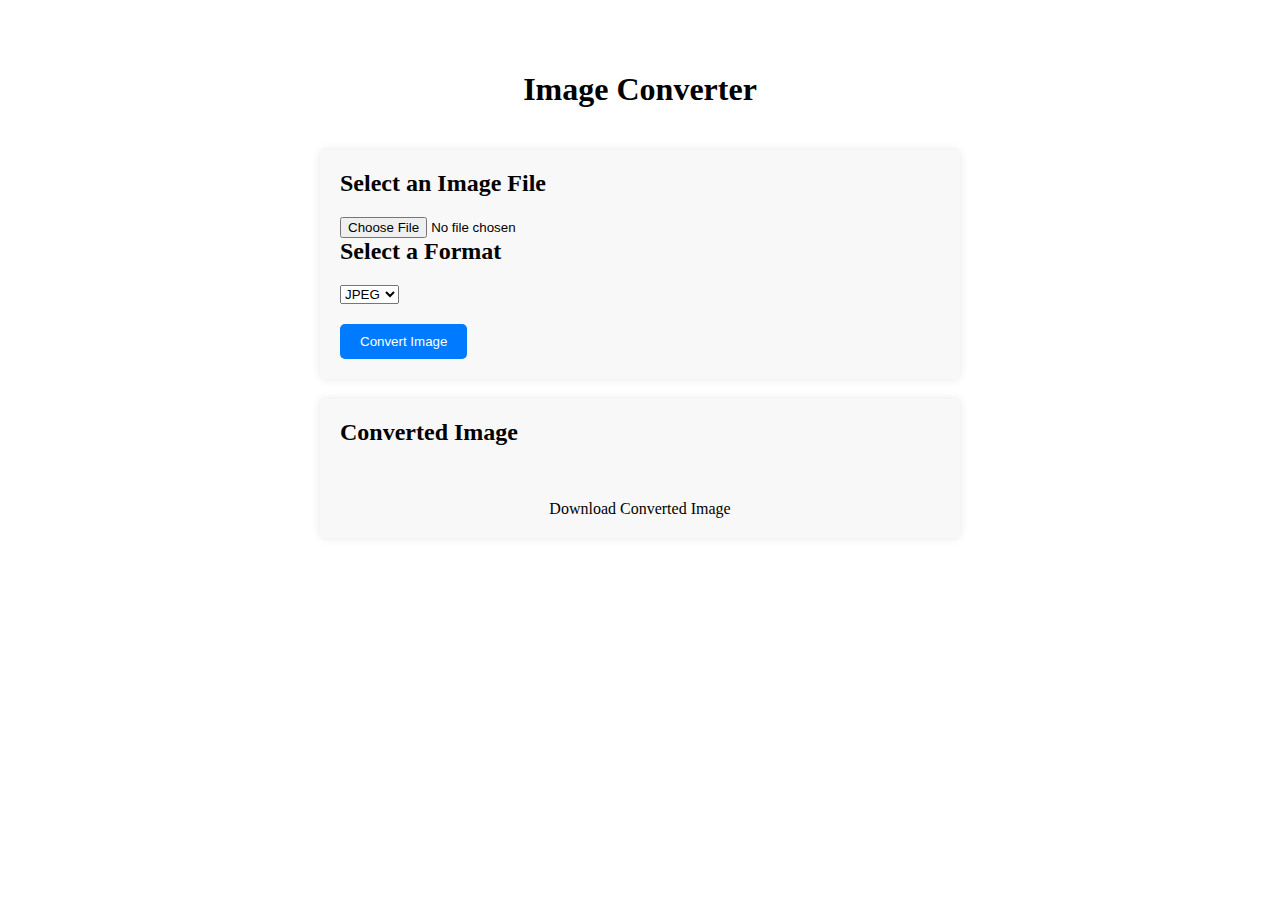
<file: compression tool/formatconverter.html>
<!DOCTYPE html>
<html>
  <head>
    <title>Image Converter</title>
    <link rel="stylesheet" type="text/css" href="formatconverter.css">
  </head>
  <body>
    <div class="container">
      <h1>Image Converter</h1>
      <div class="card">
        <h2>Select an Image File</h2>
        <input type="file" id="imageInput">
        <br>
        <h2>Select a Format</h2>
        <select id="formatSelect">
          <option value="jpeg">JPEG</option>
          <option value="png">PNG</option>
          <option value="webp">WebP</option>
        </select>
        <br>
        <button onclick="convertImage()">Convert Image</button>
      </div>
      <div class="card">
        <h2>Converted Image</h2>
        <img id="convertedImg">
        <br>
        <a id="downloadLink" download>Download Converted Image</a>
      </div>
    </div>
    <script src="formatconverter.js"></script>
  </body>
</html>
</file>
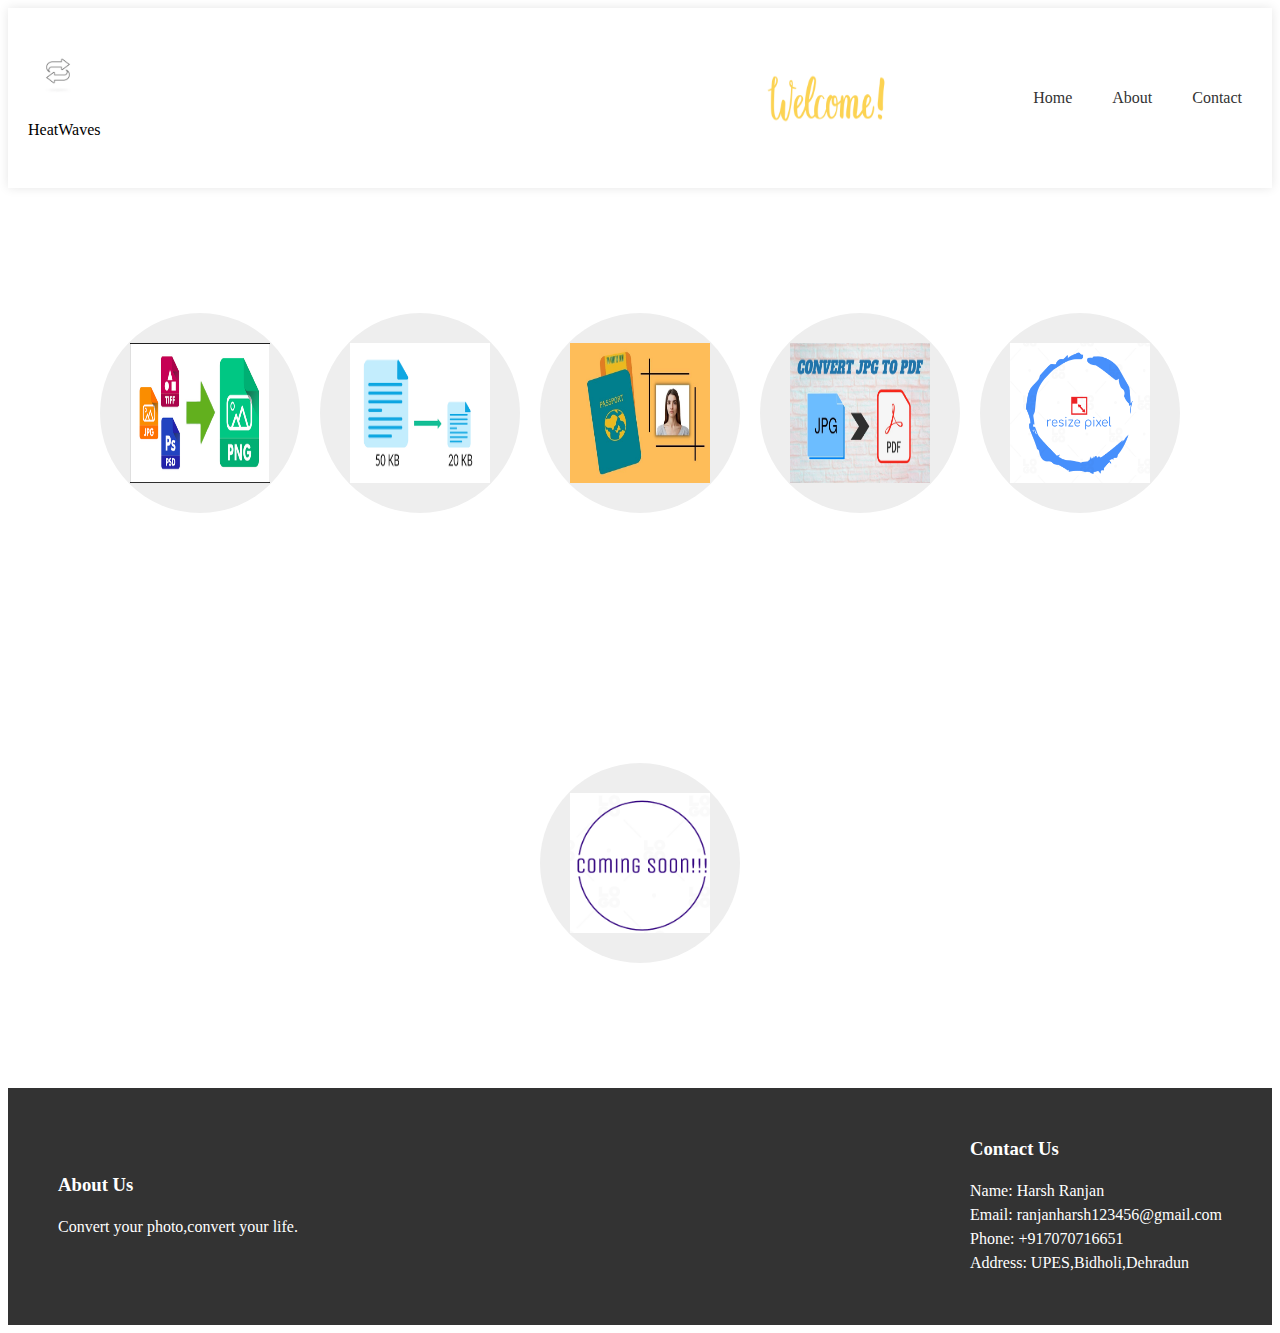
<file: compression tool/homepage.html>
<!DOCTYPE html>
<html>
  <head>
    <title>heatwaves</title>
    <link rel="stylesheet" type="text/css" href="stylehomepage.css">
  </head>
  <body>


    <header>
        <div class="logo">
          <a href="homepage.html"><img src="homopage logo.jpg" alt="Logo"></a>
          <p>HeatWaves</p>
        </div>
        <img src="welcome.gif" alt="Italian Trulli" width="140" height="140" >
        <nav>
          <ul>
            <li><a href="#">Home</a></li>
            <li><a href="#bottom">About</a></li>
            <li><a href="#bottom">Contact</a></li>
          </ul>
        </nav>
      </header>

    <div class="app-container">
      <a href="formatconverter.html"><img src="photoconvertor.jpeg" alt="App 1" width="140" height="140" title="Format Convertor"></a>
      <a href="compressor.html"><img src="compressor.png" alt="App 2" width="140" height="140" title="Compress Photo"></a>
      <a href="passportsize.html"><img src="passportsize.jpg" alt="App 3" width="140" height="140" title="Passport Size Photo Convertor"></a>
      <a href="phototopdf.html"><img src="phototopdf.jpeg" alt="App 4" width="140" height="140" title="Photo to PDF convertor"></a>
      <a href="resizepixel.html"><img src="resizepixel.png" alt="App 5" width="140" height="140" title="Resize Pixel"></a>
      <a href="app6.html"><img src="comingsoon.png" alt="App 6" width="140" height="140" title="Coming soon!!!"></a>
    </div>
  </body>




  <footer>
    <div class="footer-container">
      <div class="footer-info">
        <h3>About Us</h3>
        <p>Convert your photo,convert your life.</p>
      </div>
      <div class="footer-contact">
        <h3>Contact Us</h3>
        <p>Name: Harsh Ranjan</p>
        <p>Email: ranjanharsh123456@gmail.com</p>
        <p>Phone: +917070716651</p>
        <p>Address: UPES,Bidholi,Dehradun</p>
      </div>
    </div>
  </footer>




</html>
</file>
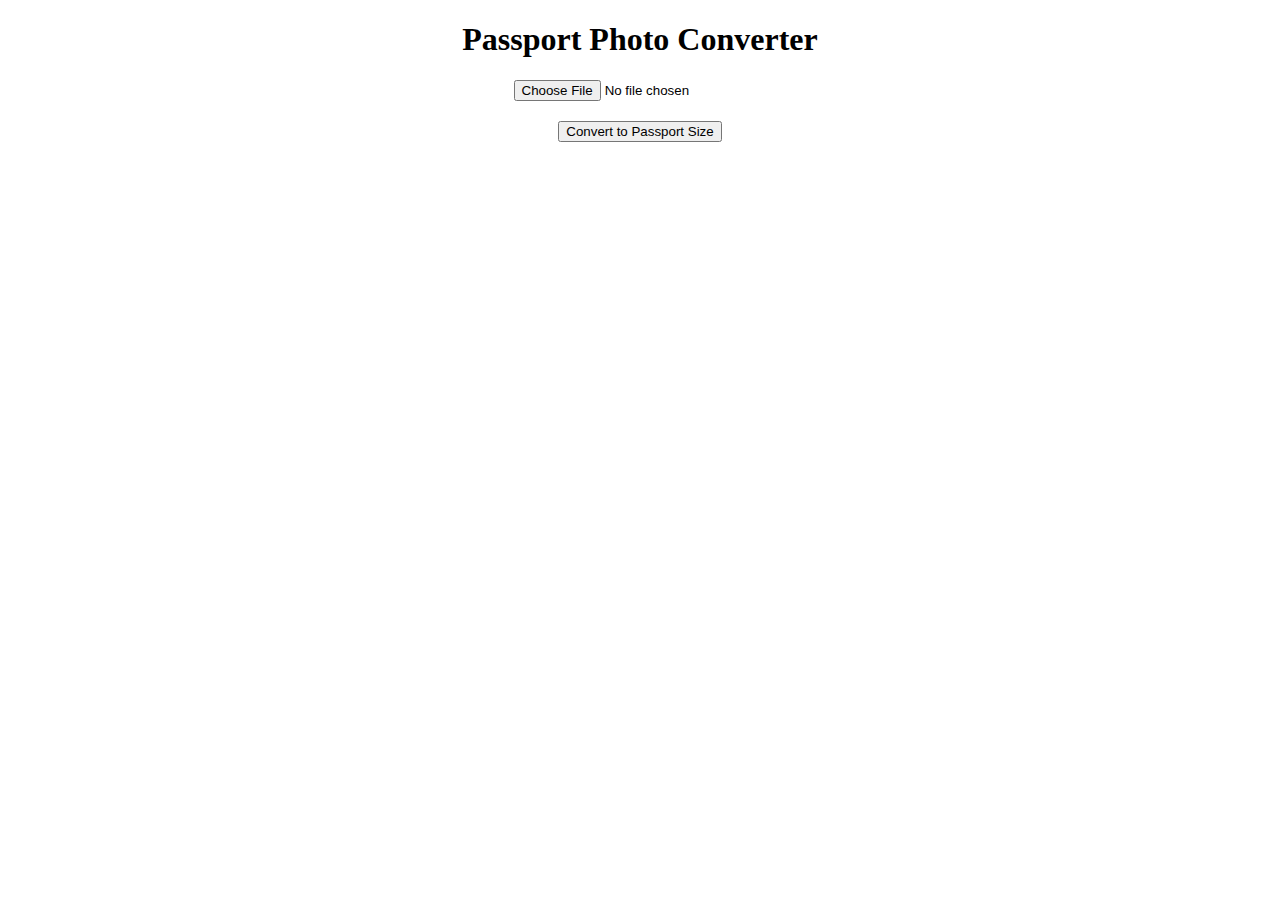
<file: compression tool/passportsize.html>
<!DOCTYPE html>
<html>
  <head>
    <title>Passport Photo Converter</title>
    <link rel="stylesheet" type="text/css" href="passportsize.css">
  </head>
  <body>
    <h1>Passport Photo Converter</h1>
    <input type="file" id="inputImage" accept="image/*">
    <button onclick="convertToPassportSize()">Convert to Passport Size</button>
    <div id="passportSizePhoto"></div>
    <a id="downloadLink" href="#" download>Download Passport Size Photo</a>
    <script src="passportsize.js"></script>
  </body>
</html>
</file>
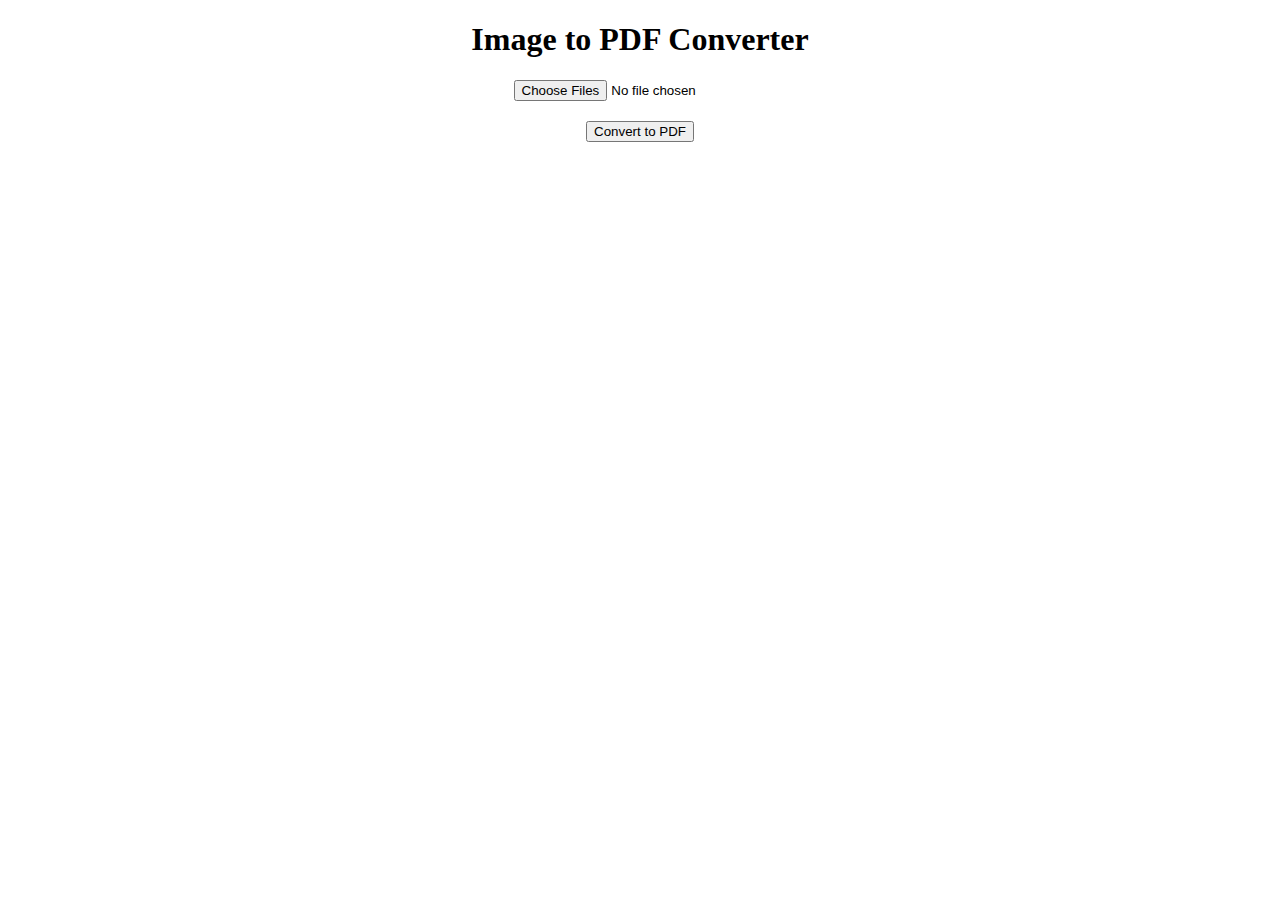
<file: compression tool/phototopdf.html>
<!DOCTYPE html>
<html>
  <head>
    <title>Image to PDF Converter</title>
    <link rel="stylesheet" type="text/css" href="phototopdf.css">
  </head>
  <body>
    <h1>Image to PDF Converter</h1>
    <input type="file" id="inputImage" accept="image/*" multiple>
    <button onclick="convertToPDF()">Convert to PDF</button>
    <div id="pdf"></div>
    <a id="downloadLink" href="#" download>Download PDF</a>
    <script src="phototopdf.js"></script>
  </body>
</html>
</file>
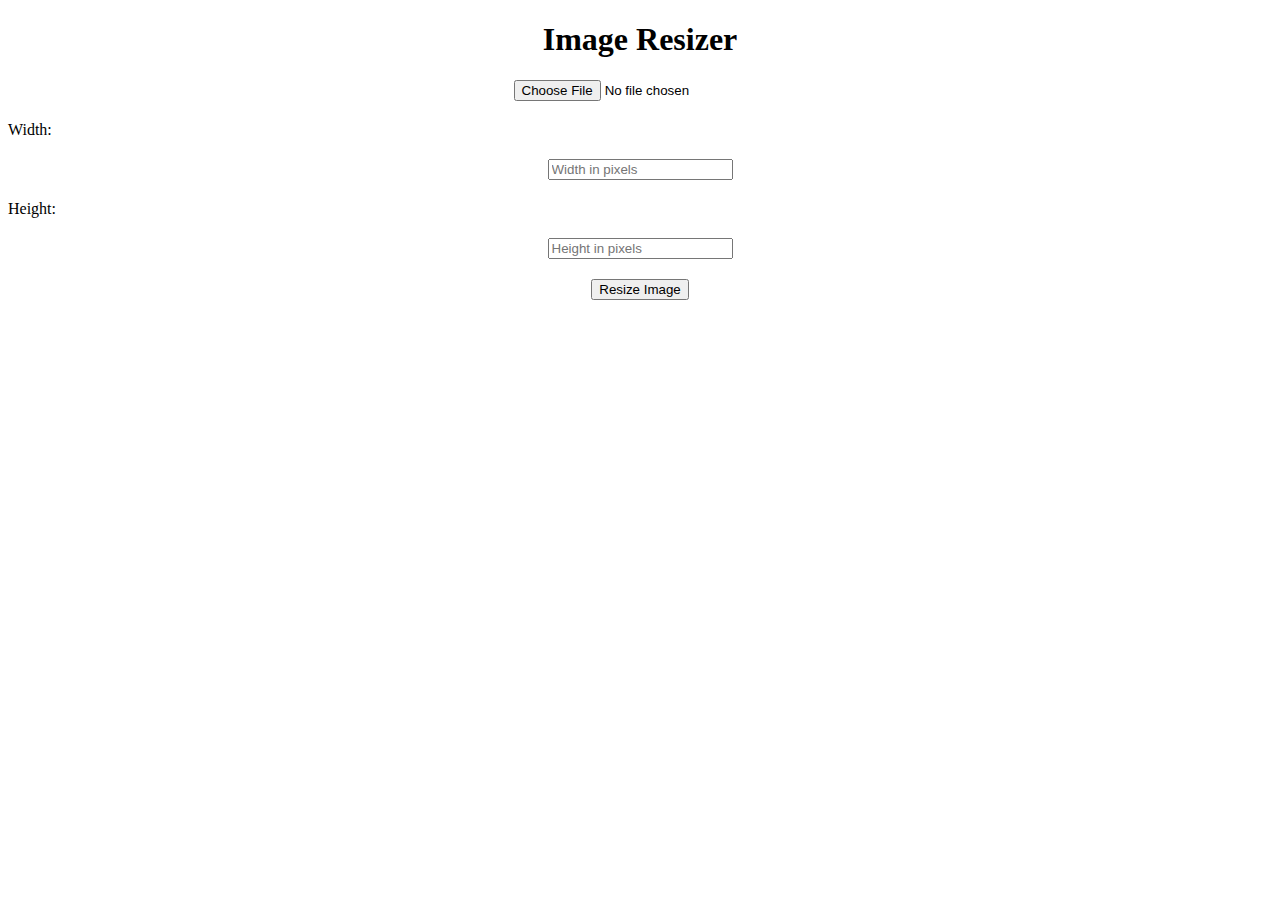
<file: compression tool/resizepixel.html>
<!DOCTYPE html>
<html>
  <head>
    <title>Image Resizer</title>
    <link rel="stylesheet" type="text/css" href="resizepixel.css">
  </head>
  <body>
    <h1>Image Resizer</h1>
    <input type="file" id="inputImage" accept="image/*">
    <label for="inputWidth">Width:</label>
    <input type="number" id="inputWidth" placeholder="Width in pixels">
    <label for="inputHeight">Height:</label>
    <input type="number" id="inputHeight" placeholder="Height in pixels">
    <button onclick="resizeImage()">Resize Image</button>
    <div id="resizedImage"></div>
    <a id="downloadLink" href="#" download>Download Resized Image</a>
    <script src="resizepixel.js"></script>
  </body>
</html>
</file>
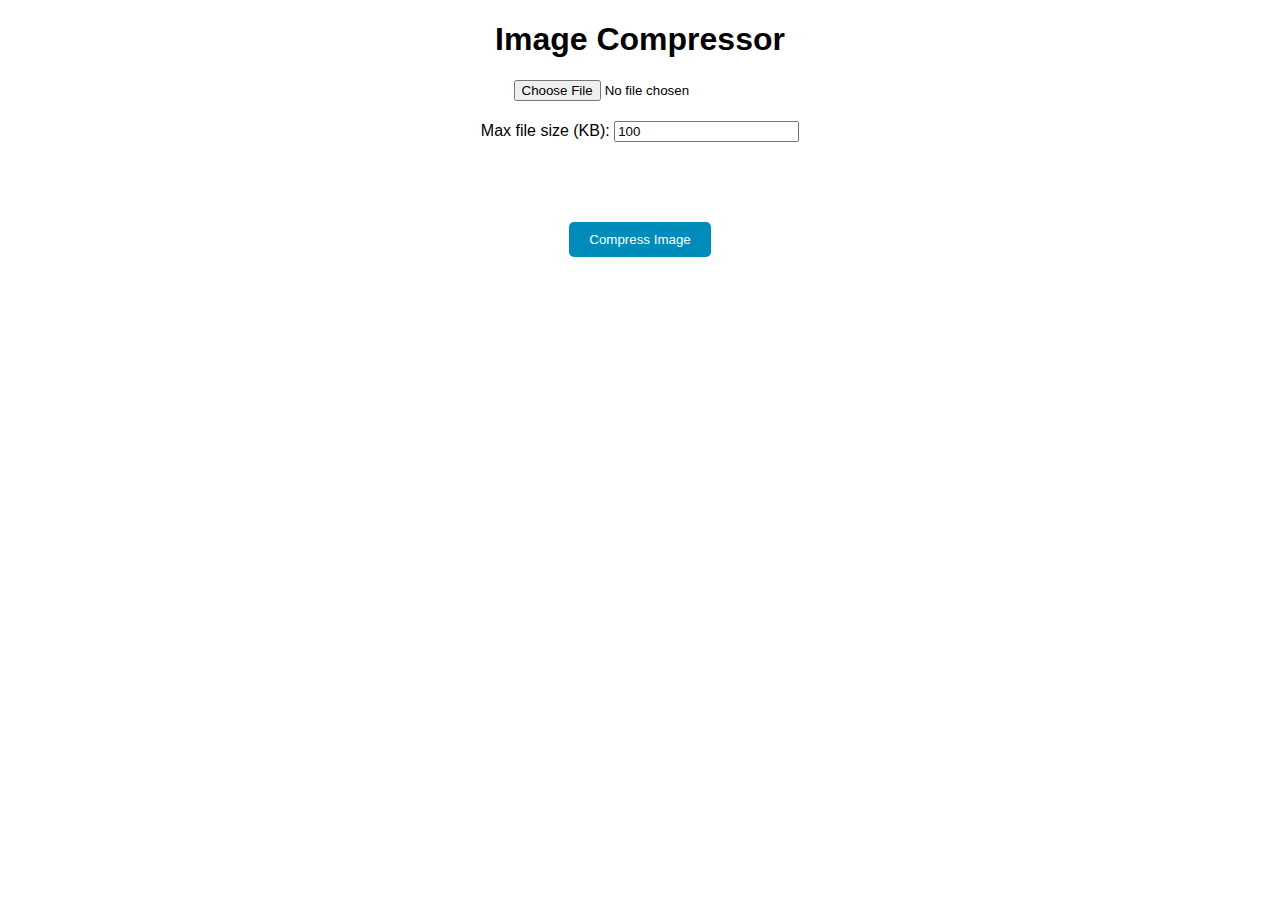
<file: compression tool/test.html>
<!DOCTYPE html>
<html>
<head>
  <meta charset="UTF-8">
  <title>Image Compressor</title>
  <style>
    body {
      font-family: sans-serif;
      text-align: center;
    }
    input[type=file] {
      margin: 20px auto;
      display: block;
    }
    img {
      max-width: 100%;
      margin: 20px auto;
    }
    button {
      margin: 20px auto;
      display: block;
      padding: 10px 20px;
      background-color: #008CBA;
      color: #FFF;
      border: none;
      border-radius: 5px;
      cursor: pointer;
    }
  </style>
</head>
<body>
  <h1>Image Compressor</h1>
  <input type="file" id="input">
  <p>Max file size (KB): <input type="number" id="maxSize" value="100"></p>
  <img id="output">
  <button id="compressBtn">Compress Image</button>
  
  <script>
    const input = document.getElementById('input');
    const output = document.getElementById('output');
    const maxSize = document.getElementById('maxSize');
    const compressBtn = document.getElementById('compressBtn');
    
    input.addEventListener('change', function() {
      const file = this.files[0];
      const reader = new FileReader();
      reader.onload = function() {
        output.src = reader.result;
      }
      reader.readAsDataURL(file);
    });
    
    compressBtn.addEventListener('click', function() {
      const quality = 0.7; // adjust as needed
      const maxWidth = 800; // adjust as needed
      const maxHeight = 800; // adjust as needed
      const maxSizeBytes = maxSize.value * 1024;
      const canvas = document.createElement('canvas');
      const ctx = canvas.getContext('2d');
      const img = new Image();
      img.onload = function() {
        let width = img.width;
        let height = img.height;
        if (width > maxWidth) {
          height *= maxWidth / width;
          width = maxWidth;
        }
        if (height > maxHeight) {
          width *= maxHeight / height;
          height = maxHeight;
        }
        canvas.width = width;
        canvas.height = height;
        ctx.drawImage(img, 0, 0, width, height);
        canvas.toBlob(function(blob) {
          const sizeBytes = blob.size;
          if (sizeBytes > maxSizeBytes) {
            const newQuality = maxSizeBytes / sizeBytes * quality;
            canvas.toBlob(function(newBlob) {
              output.src = URL.createObjectURL(newBlob);
            }, 'image/jpeg', newQuality);
          } else {
            output.src = URL.createObjectURL(blob);
          }
        }, 'image/jpeg', quality);
      };
      img.src = output.src;
    });
  </script>
</body>
</html>
</file>
<file: styles.css>
/* Your existing styles, including the tile styles from the previous answer */

/* Style the header */
header {
    background-color: #05baf7;
    color: #fff;
    padding: 10px 0;
    display: flex;
    justify-content: space-between;
    align-items: center;
}

.logo {
    font-size: 24px;
    font-weight: bold;
    margin-left: 20px;
}

nav ul {
    list-style: none;
    display: flex;
}

nav ul li {
    margin: 0 15px;
}

nav ul li a {
    text-decoration: none;
    color: #fff;
}

/* Style the footer */
footer {
    background-color: #05baf7;
    color: #fff;
    text-align: center;
    padding: 20px 0;
}

.footer-content {
    max-width: 1200px;
    margin: 0 auto;
    display: flex;
    justify-content: space-between;
    align-items: center;
}

ul li a {
    color: #fff;
    text-decoration: none;
}


/* Your existing styles */

/* Style the tiles */
.tiles {
    display: flex;
    justify-content: space-around;
    flex-wrap: wrap;
    max-width: 1000px;
    margin: 20px auto;
    align-self: auto;
}

.tile {
    width: 250px;
    padding: 20px;
    text-align: center;
    margin: 10px;
    background-color: #268794;
    border: 1px solid #ccc;
    border-radius: 5px;
    position: relative;
    cursor: pointer;
}

.tile img {
    max-width: 100px;
    max-height: 100px;
    align-self: auto;
}

.tile h2 {
    font-size: 18px;
    margin: 18px 0;
    align-self: center;
}

.popup {
    display: none;
    position: absolute;
    background-color: rgba(15, 86, 79, 0.8);
    color: #fff;
    padding: 20px;
    border-radius: 5px;
    top: 50%;
    left: 50%;
    transform: translate(-50%, -50%);
    z-index: 2;
}

.tile:hover .popup {
    display: block;
}
</file>
<file: compression tool/compressor.css>
h1 {
    text-align: center;
  }
  
  input[type="file"],
  input[type="number"],
  button {
    display: block;
    margin: 20px auto;
  }
  
  #compressedImage {
    display: none;
    text-align: center;
    margin-top: 20px;
  }
  
  #downloadLink {
    display: none;
    text-align: center;
    margin-top: 20px;
  }
</file>
<file: compression tool/formatconverter.css>
.container {
    display: flex;
    flex-direction: column;
    align-items: center;
    margin: 50px auto;
  }
  
  .card {
    background-color: #f8f8f8;
    padding: 20px;
    margin-top: 20px;
    border-radius: 5px;
    box-shadow: 0 0 10px rgba(0, 0, 0, 0.1);
    max-width: 600px;
    width: 100%;
  }
  
  h1 {
    text-align: center;
  }
  
  h2 {
    margin-top: 0;
  }
  
  button {
    margin-top: 20px;
    background-color: #007bff;
    color: #fff;
    border: none;
    padding: 10px 20px;
    border-radius: 5px;
    cursor: pointer;
  }
  
  button:hover {
    background-color: #0069d9;
  }
  
  #convertedImg {
    max-width: 100%;
    height: auto;
    margin-top: 20px;
  }
  
  #downloadLink {
    display: block;
    margin-top: 10px;
    text-align: center;
  }
</file>
<file: compression tool/stylehomepage.css>
footer {
    background-color: #333;
    color: #fff;
    padding: 50px;
  }
  
  .footer-container {
    display: flex;
    justify-content: space-between;
    align-items: center;
    flex-wrap: wrap;
  }
  
  .footer-info h3,
  .footer-contact h3 {
    margin-top: 0;
  }
  
  .footer-info p,
  .footer-contact p {
    margin: 0;
    line-height: 1.5;
  }
  
  @media screen and (max-width: 767px) {
    .footer-container {
      flex-direction: column;
    }
    .footer-info,
    .footer-contact {
      margin-bottom: 30px;
    }
  }
  


header {
    display: flex;
    justify-content: space-between;
    align-items: center;
    padding: 20px;
    background-color: #fff;
    box-shadow: 0 0 10px rgba(0, 0, 0, 0.1);
  }
  
  .logo img {
    max-width: 10%;
    height: auto;
  }
  
  nav ul {
    display: flex;
    list-style: none;
    margin: 0;
    padding: 0;
  }
  
  nav ul li {
    margin-left: 20px;
  }
  
  nav ul li:first-child {
    margin-left: 0;
  }
  
  nav ul li a {
    display: block;
    padding: 10px;
    color: #333;
    text-decoration: none;
    transition: background-color 0.3s ease;
  }
  
  nav ul li a:hover {
    background-color: #eee;
  }
  

.app-container {
    display: flex;
    justify-content: center;
    align-items: center;
    flex-wrap: wrap;
    height: 100vh;
  }
  
  .app-container a {
    display: flex;
    justify-content: center;
    align-items: center;
    width: 200px;
    height: 200px;
    margin: 10px;
    border-radius: 50%;
    background-color: #eee;
  }
  
  .app-container a:hover {
    background-color: #ddd;
  }
  
  .app-container img {
    max-width: 80%;
    max-height: 80%;
  }
</file>
<file: compression tool/passportsize.css>
h1 {
    text-align: center;
  }
  
  input[type="file"],
  button {
    display: block;
    margin: 20px auto;
  }
  
  #passportSizePhoto {
    display: none;
    text-align: center;
    margin-top: 20px;
  }
  
  #downloadLink {
    display: none;
    text-align: center;
    margin-top: 20px;
  }
</file>
<file: compression tool/phototopdf.css>
h1 {
    text-align: center;
  }
  
  input[type="file"],
  button {
    display: block;
    margin: 20px auto;
  }
  
  #pdf {
    display: none;
    text-align: center;
    margin-top: 20px;
  }
  
  #downloadLink {
    display: none;
    text-align: center;
    margin-top: 20px;
  }
</file>
<file: compression tool/resizepixel.css>
h1 {
    text-align: center;
  }
  
  input[type="file"],
  input[type="number"],
  button {
    display: block;
    margin: 20px auto;
  }
  
  #resizedImage {
    display: none;
    text-align: center;
    margin-top: 20px;
  }
  
  #downloadLink {
    display: none;
    text-align: center;
    margin-top: 20px;
  }
</file>
